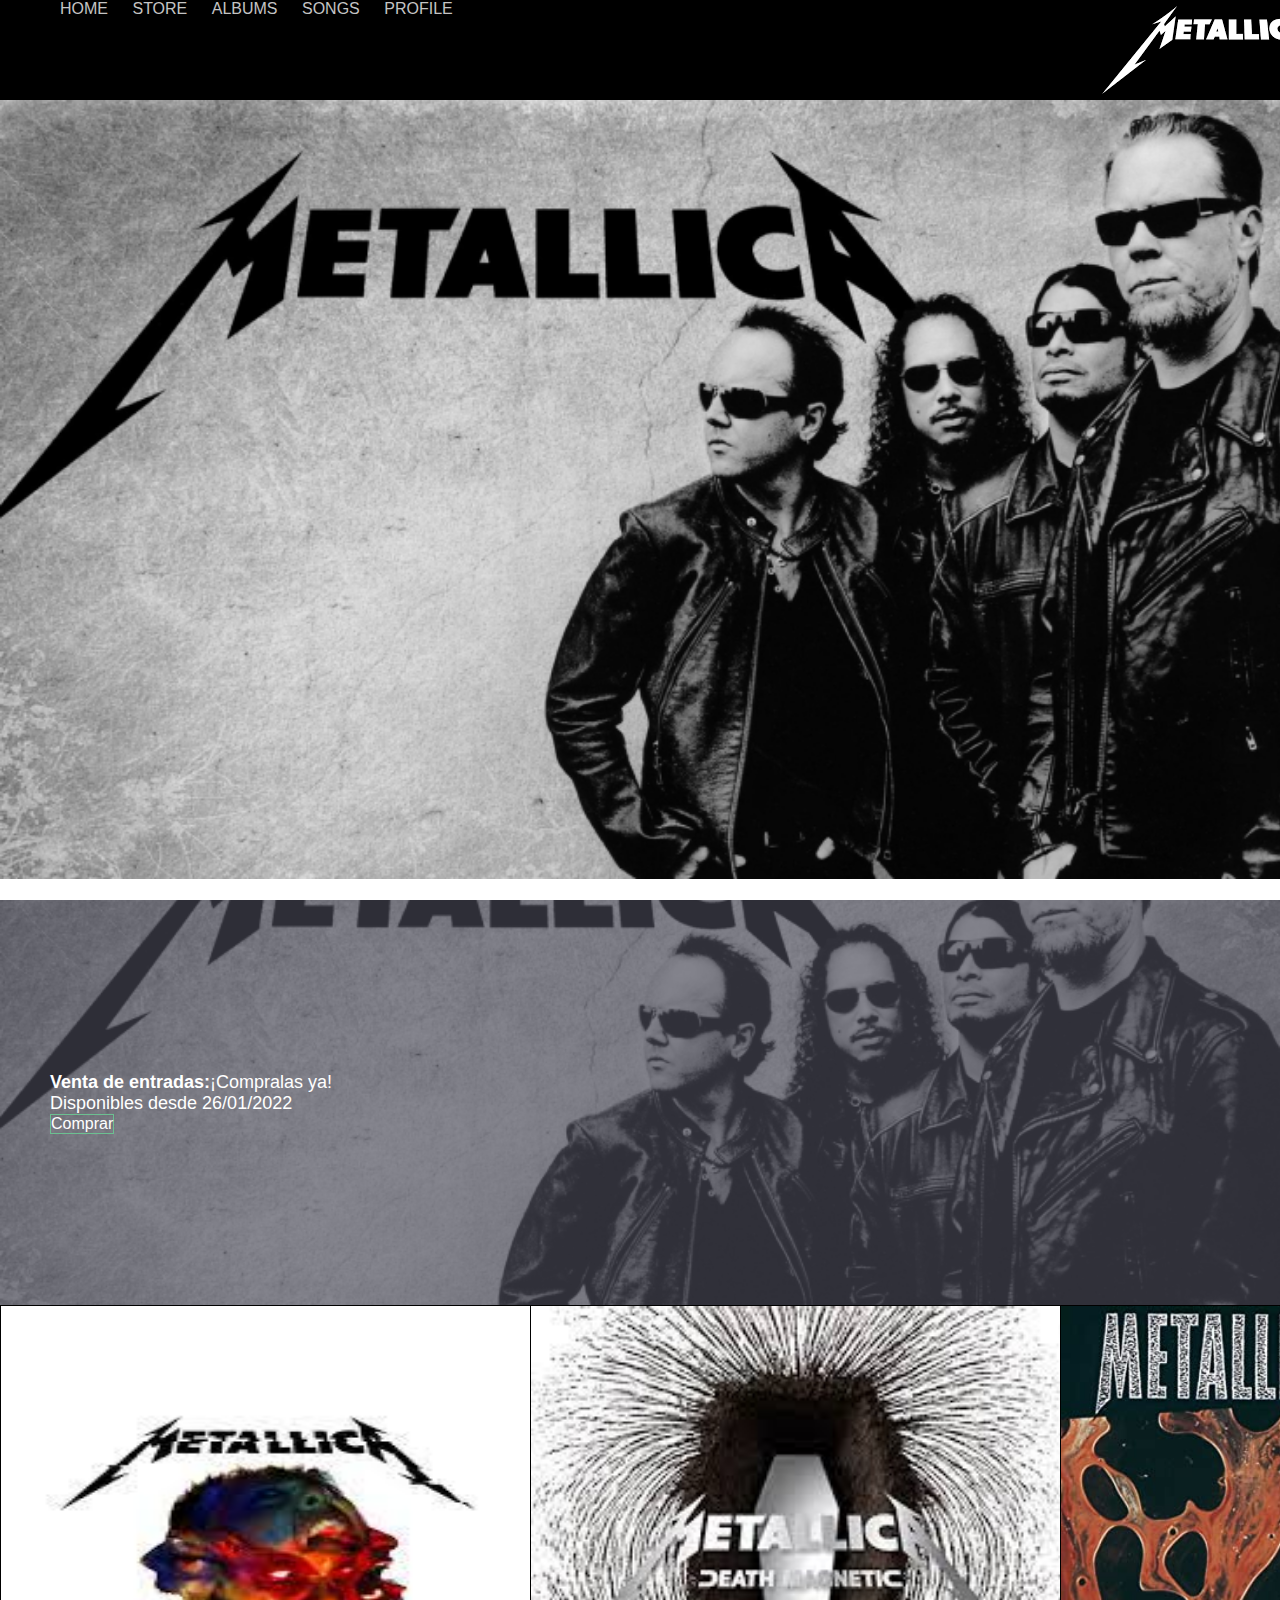
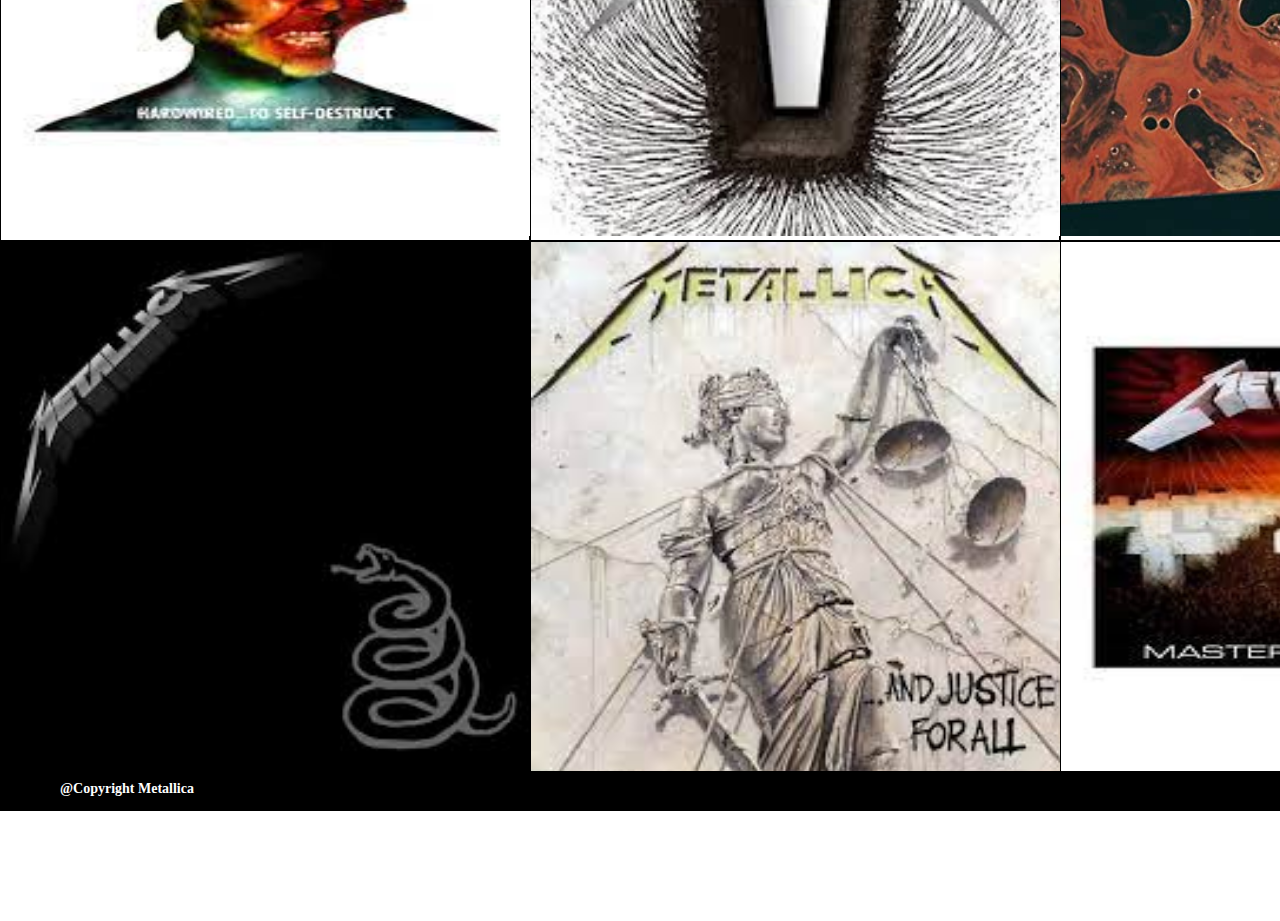
<file: Index.html>
<!DOCTYPE html>
<html lang="en">
<head>
    <meta charset="UTF-8">
    <meta http-equiv="X-UA-Compatible" content="IE=edge">
    <meta name="viewport" content="width=device-width, initial-scale=1.0">
    <link rel="stylesheet" href="styles.css">
    <title>Metallica Fans Page</title>
</head>
<body>
    <header>
        <h2 class="logo"></h2>
        <input type="checkbost" id="check">
        <label for="check" class="show-menu">
           &#8801 
        </label>
        <nav class="menu">
        <a href="#">Home</a>
        <a href="#">Store</a>
        <a href="#">Albums</a>
        <a href="#">Songs</a>
        <a href="#">Profile</a>
        <label for="check" class="hide-menu">
        &#215
        </label>
        </nav>
    </header>

    <div class="slider">
      <ul>
          <li><img src="assets/Imges/Metallica.jpg"></li>
          <li><img src="assets/Imges/Metallica1.jpg"></li>
          <li><img src="assets/Imges/Metallica2.jpg"></li>
          <li><img src="assets/Imges/Metallica3.png"></li>
      </ul>
  </div>

        <section id="banner">
          <div class="contenido-banner">
            <h3><span>Venta de entradas:</span>¡Compralas ya!<br>Disponibles desde 26/01/2022</h3>
              <a href="#" class="start-button">Comprar</a>
        </div>
        </section>

    <main>
        <div class="grid-container">
            <div class="item1"><a href="#" onclick="msgA();"> <img src="assets/Imges/Albums/Album1.jpeg"></div></a>
            <div class="item2"><a href="#" onclick="msgB();"> <img src="assets/Imges/Albums/Album2.jpeg"></div></a>
            <div class="item3"><a href="#" onclick="msgC();"> <img src="assets/Imges/Albums/Album3.jpg"></div></a>
            <div class="item4"><a href="#" onclick="msgD();"> <img src="assets/Imges/Albums/Album4.jpeg"></div></a>
            <div class="item5"><a href="#" onclick="msgE();"> <img src="assets/Imges/Albums/Album5.jpeg"></div></a>
            <div class="item6"><a href="#" onclick="msgF();"> <img src="assets/Imges/Albums/Album6.jpeg"></div></a>
        </div>

    </main>

    <div class="footer"><h1>@Copyright Metallica</h1>
    
        <img src="assets/Imges/Facebook.png">

        <img src="assets/Imges/Instagram.png">
    
    </div>
 

    <script src="/assets/js/Albums.js"></script>
            
</body>
</html>
</file>
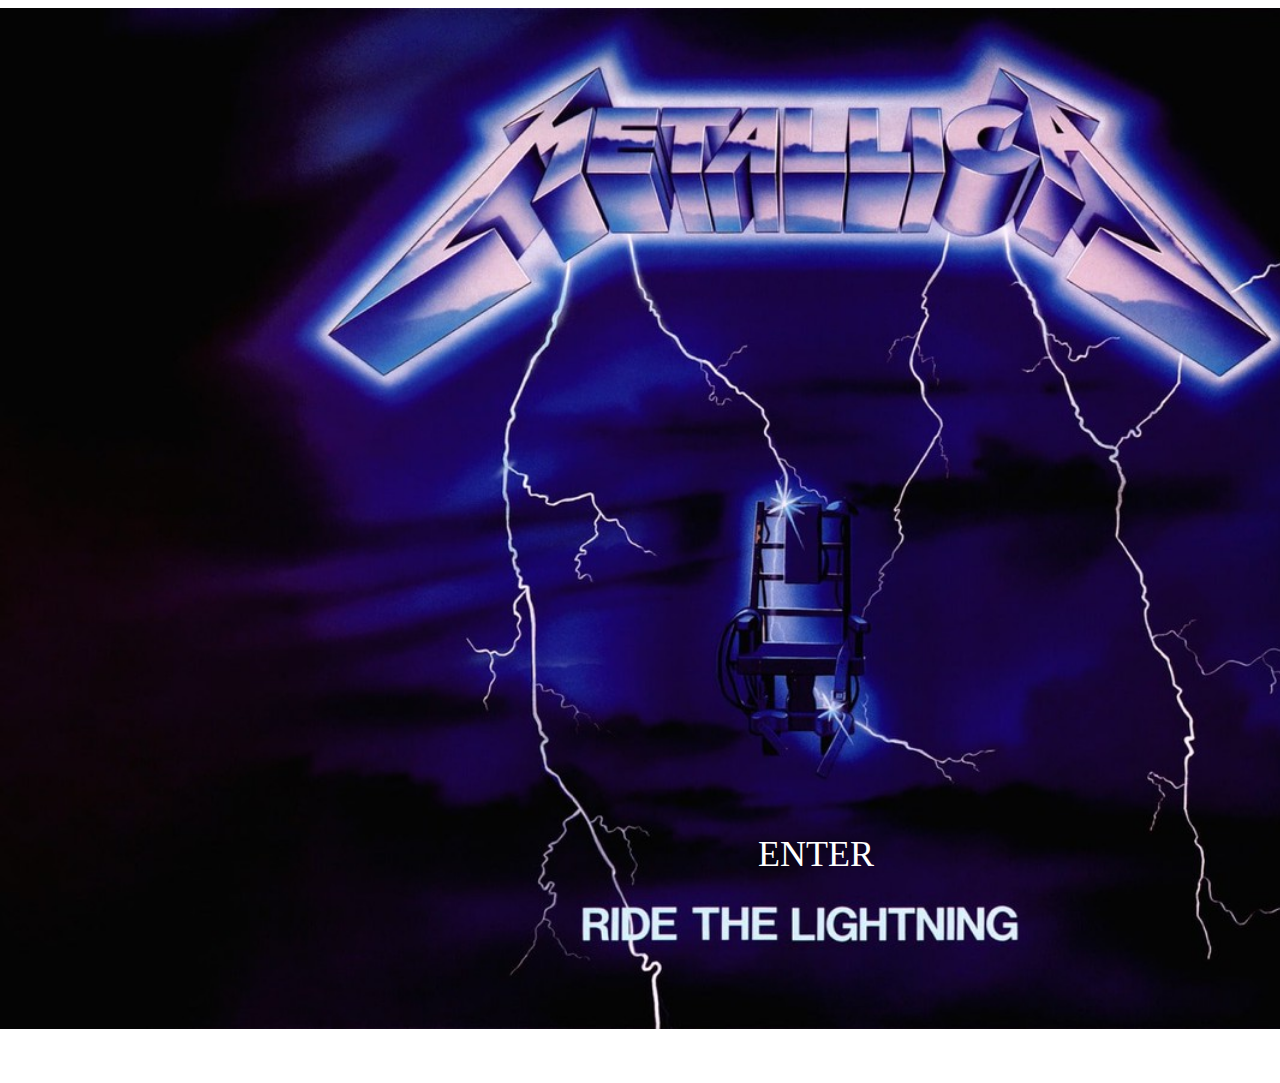
<file: Intro/intro.html>
<!DOCTYPE html>
<html lang="en">
<head>
    <meta charset="UTF-8">
    <meta http-equiv="X-UA-Compatible" content="IE=edge">
    <meta name="viewport" content="width=device-width, initial-scale=1.0">
    <link rel="stylesheet" href="intro.css">
    <title>Intro</title>
    
</head>
<body>
    <img src="assets/Metallica3.png">
    <audio autoplay loop>
        <source src="Tributo Metallica Completo.mp3" type="audio/mp3">
    </audio>
        <a href="../Index.html">ENTER</a>
        
    
</body>
</html>
</file>
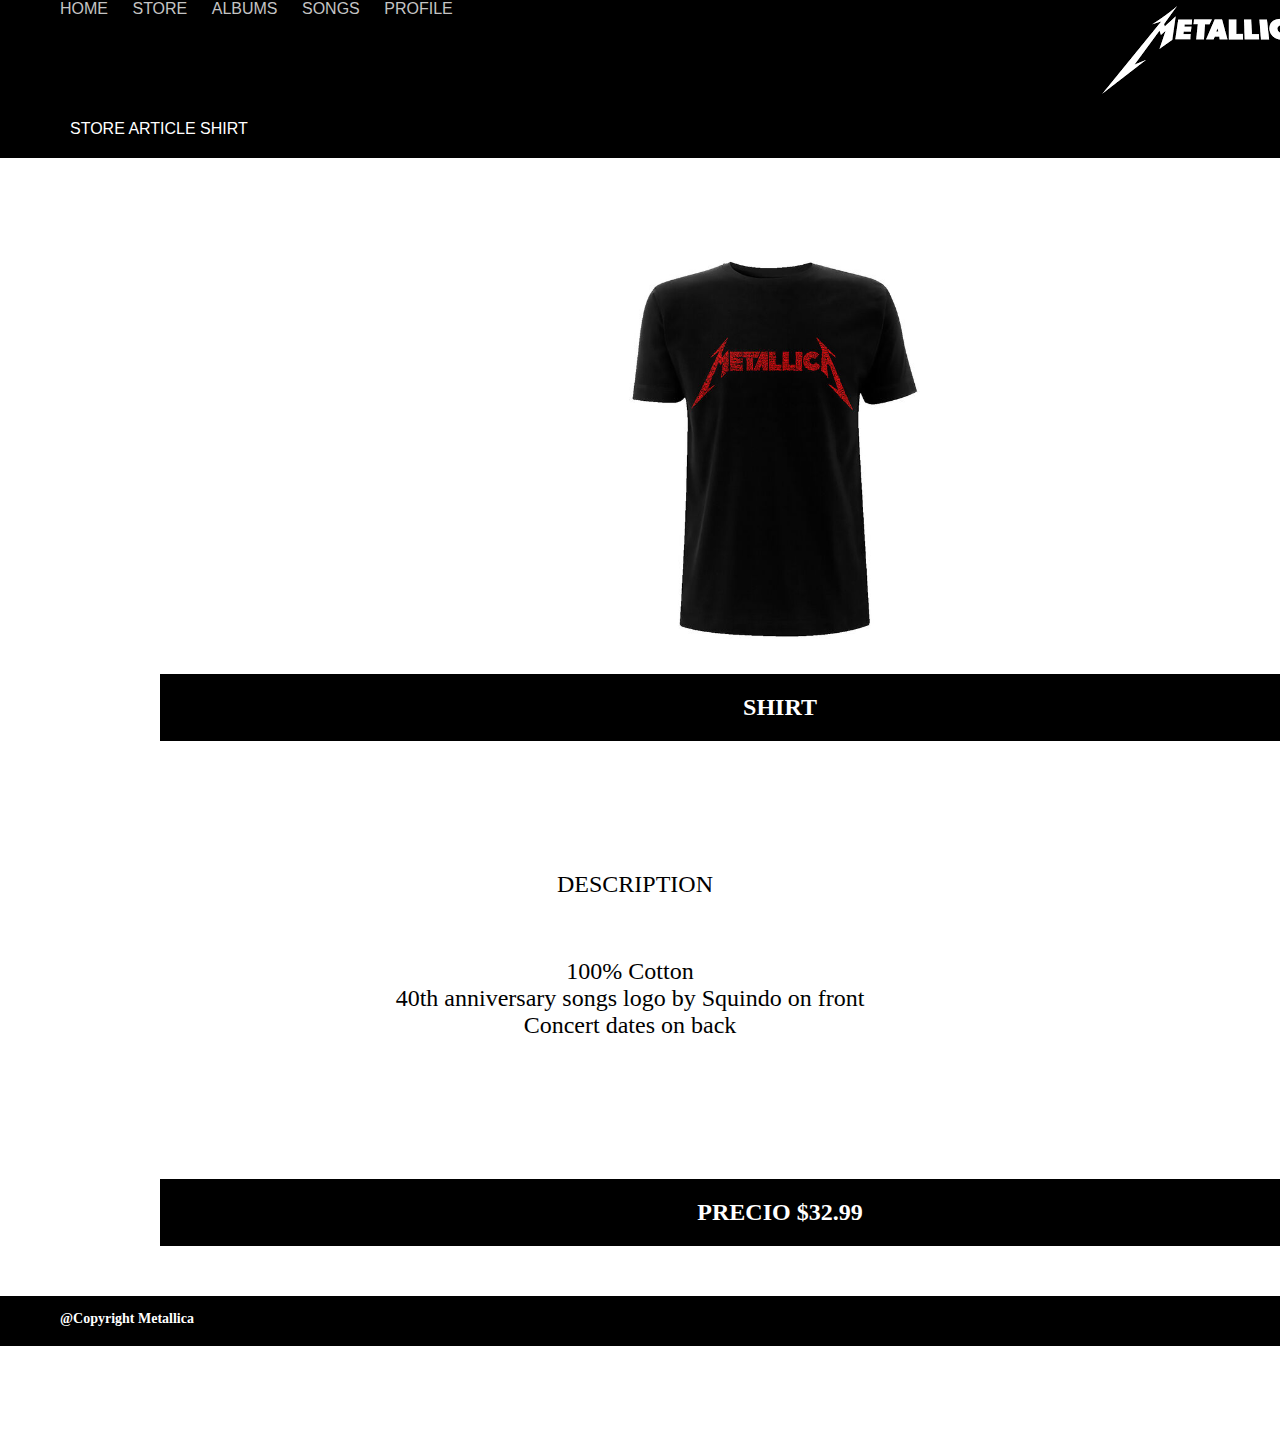
<file: Store/shirt/shirt.html>
<!DOCTYPE html>
<html lang="en">
<head>
    <meta charset="UTF-8">
    <meta http-equiv="X-UA-Compatible" content="IE=edge">
    <meta name="viewport" content="width=device-width, initial-scale=1.0">
    <link rel="stylesheet" href="../../styles.css">
    <link rel="stylesheet" href="shirt.css">
    <title>SHIRT</title>
</head>
<body>
    <header>
        <h2 class="logo"></h2>
        <input type="checkbost" id="check">
        <label for="check" class="show-menu">
           &#8801 
        </label>
        <nav class="menu">
        <a href="#">Home</a>
        <a href="#">Store</a>
        <a href="#">Albums</a>
        <a href="#">Songs</a>
        <a href="#">Profile</a>
        <label for="check" class="hide-menu">
        &#215
        </label>
        </nav>
            <div class="menu-store">STORE ARTICLE SHIRT</div>
    </header>

        <main>
            <img src="assets/Camisetas.jpg">
            <div class="title-shirt"><h1>SHIRT</h1></div>
            <div class="description">DESCRIPTION</div>
            <ul>
                <li>100% Cotton</li>
                <li>40th anniversary songs logo by Squindo on front </li>
                <li>Concert dates on back</li>
            </ul>
            <div class="precio"><h1>PRECIO $32.99</h1></div>
        </main>
    
        <div class="footer"><h1>@Copyright Metallica</h1>
    
            <img src="assets/Facebook.png">
    
            <img src="assets/Instagram.png">
        
        </div>
    
    
</body>
</html>
</file>
<file: styles.css>
*{
  margin: 0;
  padding: 0;
  font-family: Verdana, Geneva, Tahoma, sans-serif;
}


header{
      height: 100px;
      background: black;
      background-image: url(./assets/Imges/Logo.png);
      background-repeat: no-repeat;
      background-position: 1100px;
      padding: 0 50px;
      color: #fff;
      justify-content: space-between;  
      align-items: center;
}

.logo {
      text-transform: uppercase;  
      color: #c4c4c4;
      font-weight: 200;
}

.menu a{
       color: #c4c4c4;
       text-transform: uppercase;
       text-decoration: none;
       padding: 0 10px;
       transition: 0.4s;
}

.show-menu, 
.hide-menu{
        font-size: 30px;
        cursor: pointer;
        display: none;
        transition: 0.4s;

}

.show-menu{
          order: 1;

}

.menu a:hover,
.show-menu:hover,
.hide-menu:hover{
                color: red;
}

#check{
      display: none;

}

#banner{
       padding: 0 50px;
       background-image: url(./assets/Imges/Metallica.jpg); 
       height: 45vh;
       background-size: cover;
       background-position: center;
       background-repeat: no-repeat;
      
}

@media(max-width:768px){
    .show-menu,
    .hide-menu{
            display: block;
    }

    .menu{
        position: fixed;
        width: 100%;
        height: 100vh;
        background: #4d4d4c;
        right: 100%;
        top: 0;
        text-align: center;
        padding: 100 0px;
        z-index: 100;
        transition: 0.8s;
    }
    .menu a{
           display: block;
           padding: 20%; 
    }
    .hide-menu{
              position: absolute;
              top: 40px;
              right: 40px;
    }
    #check:checked ~ .menu{
                          right: 0;  
    }
}

.slider{
      width: 1400px;
      height: 800px;
      margin: auto;
      overflow: hidden;
}

.slider ul{
         padding: 0; 
         display: flex;
         width: 400%; 
         animation: cambio 20s infinite;
         animation-direction: alternate;
}

.slider li{
         list-style: none;  
         width: 50%;
}

.slider img{
          width: 100%; 
}

@keyframes cambio{
                0% { margin-left: 0; }
                20% { margin-left: 0; }
                
                25% { margin-left: -100%; }
                45% { margin-left: -100%; }

                50% { margin-left: -200%; }
                70% { margin-left: -200%; }

                75% { margin-left: -300%; }
                100% { margin-left: -300%; }
}

#banner::before{
               content: ""; 
               background: rgba(77, 77, 92,0.6);
               position: absolute;
               width: 100%;
               height: 45vh;
               left: 0;
}

.contenido-banner{
                position: relative;   
                color: #fff;
                height: 100%;
                display: flex;
                flex-direction: column;  
                justify-content: center;           
}

.contenido-banner h3{
                    font-size: 18px;
                    font-weight: 400;
                    padding: 10 0px;
}

.contenido-banner h3 span{
                        font-weight: 600;
                        
}

.start-button{
             text-decoration: none;
             color: #fff; 
             border: 1px solid #6cc091;
             padding: 20 40px;
             align-self: baseline; 
             transition: all 0.4s;
}

.start-button:hover{
                   background: #6cc09070; 
}

.grid-container{
               display: grid;
               background-color: white;
               grid-template-columns: 530px 530px 530px;
               height: 800px;

}

.grid-container div{
                   background-color: white;
                   text-align: center;
                   color: black;
                   border: 1px solid black;
}

.grid-container img{
                   width: 530px;
                   height: 530px;
}

.footer {
       background-color: black;
       width: 1600px;
       height: 40px;
       position: relative;
       top: 266px;
       color: white;
}

.footer h1{
          font-size: 14px;
          font-family: Roboto;
          position: relative;
          left: 50px;
          padding: 10px;
}

.footer img{
            width: 30px;
            height: 30px;
            position: relative;
            left: 1300px;
            top: -70px;
            margin: 40px;
}
</file>
<file: Intro/intro.css>
img{
    width:1600px;
    position: relative;
    left: -8px;
}

a{
 position: relative;
 left: 750px;
 top: -200px;
 text-decoration: none;
 color: white;
 font-size: 36px;
}

a:hover{
       color: red
}
</file>
<file: Store/shirt/shirt.css>
.menu-store{
    background-color: black; 
    color: white;
    text-decoration: none;
    padding: 20px 70px;
    display: block;
    position: relative;
    top: 82px;
    width: 1442px;
    left: -50px;
}

.menu-store:hover{
color: red;

}

img{
    width: 400px;
    height: 400px;
    position: relative;
    top: 150px;
    left: 580px;
}

.title-shirt{
            background-color: black; 
            color: white;
            text-decoration: none;
            padding: 20px 70px;
            display: block;
            position: relative;
            top: 170px;
            width: 1100px;
            left: 160px; 
}

.title-shirt:hover{
    color: red;
    
}

.title-shirt h1{
               font-size: 24px;
               font-family: Roboto;
               text-align: center;
}

.description{
            color: black;
            font-size: 24px;
            font-family: Roboto;
            text-align: center;
            position: relative;
            top: 300px;
            left: -5px;
}

li{
    color: black;
    font-size: 24px;
    font-family: Roboto;
    text-align: center;
    position: relative;
    top: 360px;
    left: -10px; 
}

.precio{
    background-color: black; 
    color: white;
    text-decoration: none;
    padding: 20px 70px;
    display: block;
    position: relative;
    top: 500px;
    width: 1100px;
    left: 160px;
}

.precio:hover{
    color: red;
    
}

.precio h1{
    font-size: 24px;
    font-family: Roboto;
    text-align: center;
}

.footer {
    background-color: black;
    width: 1600px;
    height: 50px;
    position: relative;
    top: 550px;
    color: white;
}

.footer h1{
       font-size: 14px;
       font-family: Roboto;
       position: relative;
       left: 50px;
       padding: 10px;
       top: 5px;
}

.footer img{
         width: 30px;
         height: 30px;
         position: relative;
         left: 1300px;
         top: -65px;
         margin: 40px;
}
</file>
